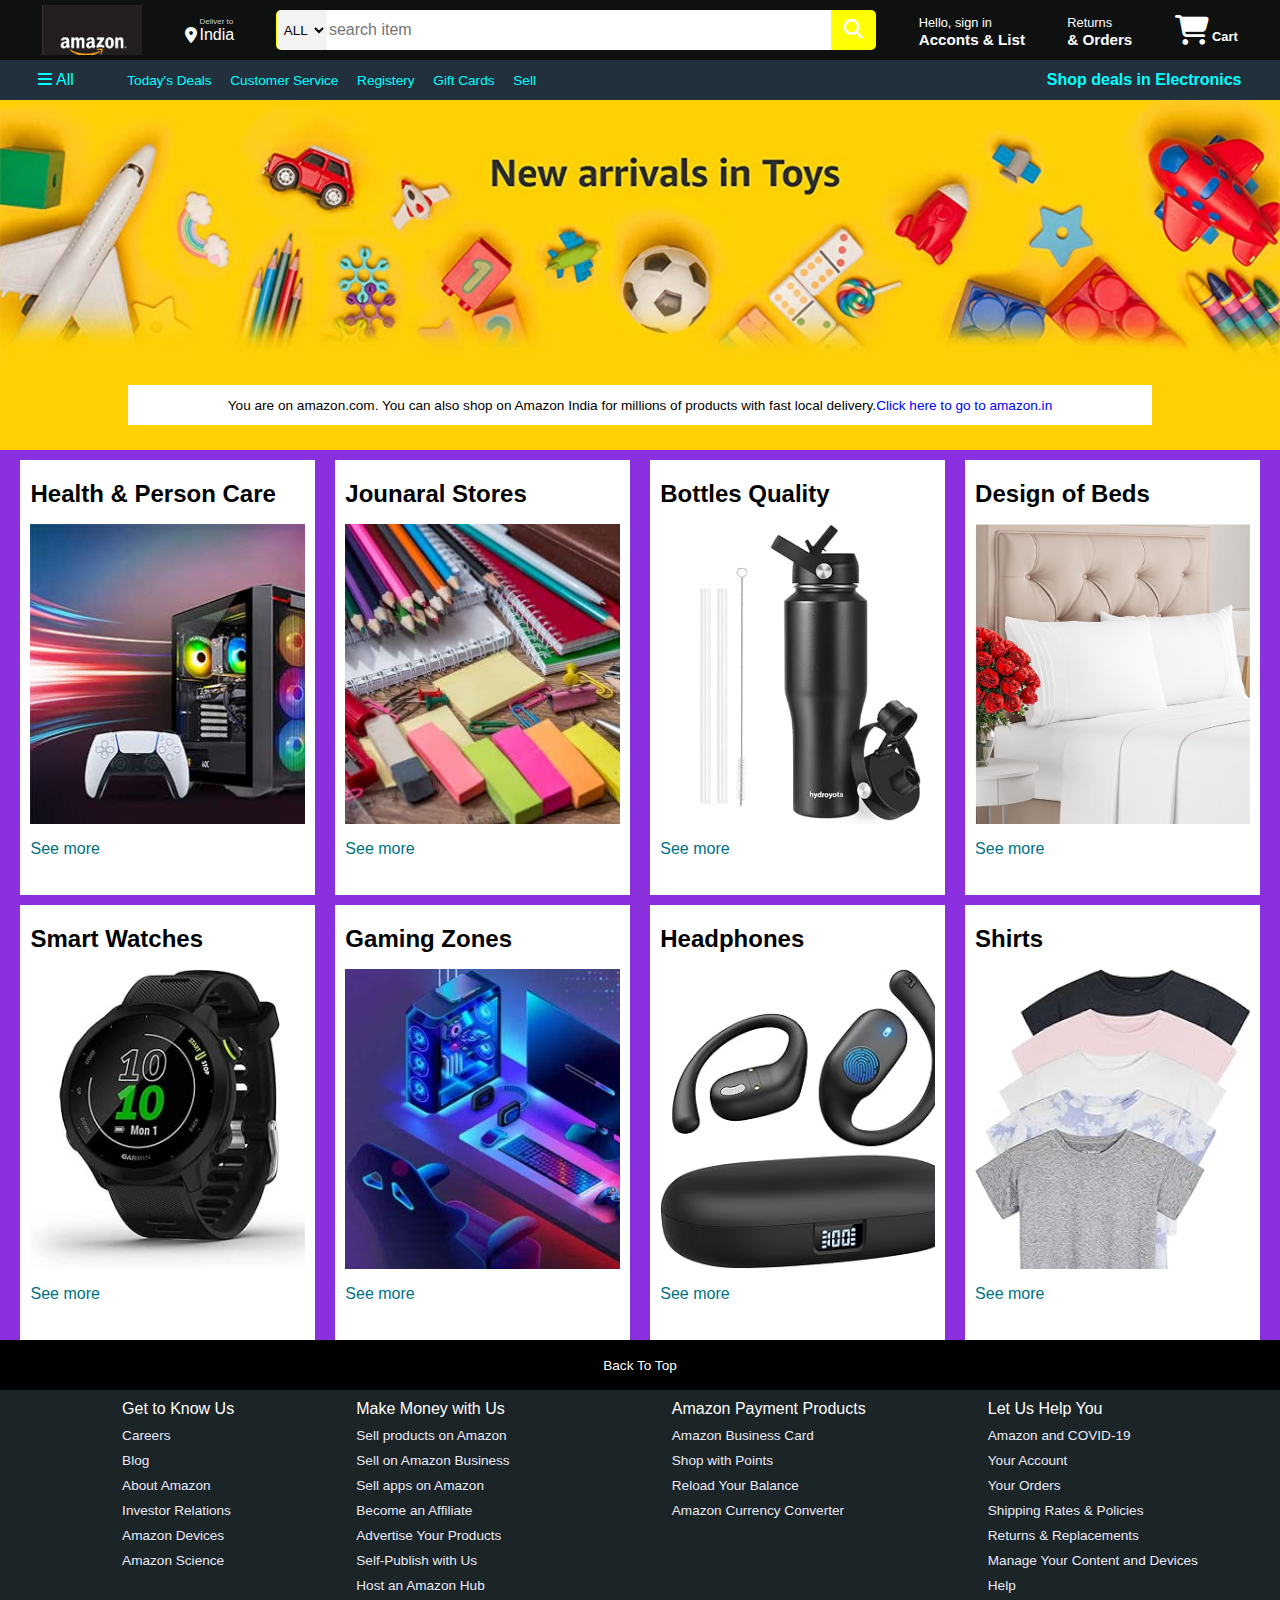
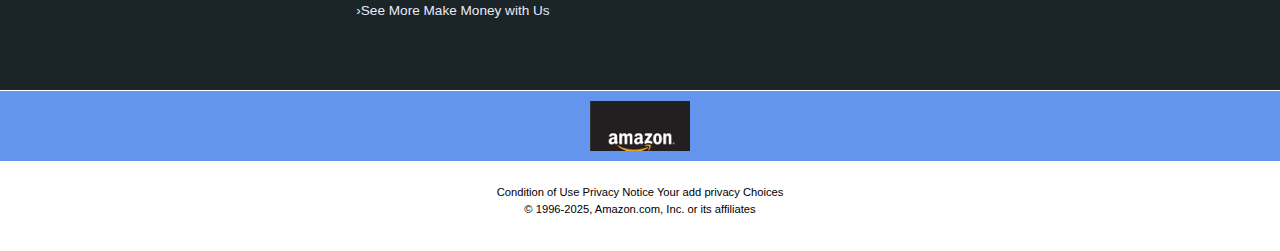
<file: index.html>
<!DOCTYPE html>
<html lang="en">
<head>
    <meta charset="UTF-8">
    <meta name="viewport" content="width=device-width, initial-scale=1.0">
    <title>home</title>
    <link rel="stylesheet" href="https://cdnjs.cloudflare.com/ajax/libs/font-awesome/6.7.2/css/all.min.css" integrity="sha512-Evv84Mr4kqVGRNSgIGL/F/aIDqQb7xQ2vcrdIwxfjThSH8CSR7PBEakCr51Ck+w+/U6swU2Im1vVX0SVk9ABhg==" crossorigin="anonymous" referrerpolicy="no-referrer" />
    <link rel="stylesheet" href="style.css">
</head>
<body>
   <header>
    <div class="navbar">
        <div class="logo nav-signin" >

        </div>
        <div class="nav-address nav-signin">
            <p class="add-first">Deliver to</p>
            <div class="add-icon">
                <i class="fa-solid fa-location-dot"></i>
                <p class="add-second">India</p>
            </div>
        </div>
        <div class="nav-search nav-signin ">
            <select class="search-select">
                <option>ALL</option>
            </select>
            <input placeholder="search item" class="search-input">
            <div class="search-icon">
                <i class="fa-solid fa-magnifying-glass"></i>
            </div>
        </div>
        <div class="nav-signin nav-signin ">
            <p><span>Hello, sign in</span></p>
            <p class="use">Acconts & List</p>
        </div>
        <div class="nav-return  nav-signin ">
            <p><span>Returns</span></p>
            <p class="use">& Orders</p>
        </div>
        <div class="nav-cart nav-signin ">
            <i class="fa-solid fa-cart-shopping"></i>
            Cart
        </div>
    </div>
    <div class="pannel">
        <div class="pannel-all">
            <i class="fa-solid fa-bars"></i>
            All
        </div>
        <div class="pannel-ops">
            <p>
                Today's Deals
            </p>
            <p>Customer Service</p>
            <p>Registery</p>
            <p>Gift Cards</p>
            <p>Sell</p>
        </div>
        <div class="pannel-deals">
            Shop deals in Electronics
        </div>

    </div>
   </header>
   <div class="hero-section">
     <div class="hero-msg">
        <p>
            You are on amazon.com. You can also shop on Amazon India for millions of products with fast local delivery.<a>Click here to go to amazon.in</a> 
        </p>
     </div>
    </div>
    <div class="shop-section">
        <div class="box1 box" >
           <div class="box-content">
            <h2>
                Health & Person Care </h2>
                <div class="box-img" style="background-image: url('shopimage.png');">    </div>
                <p>See more</p>
           </div>
            
        </div>
        <div class="box2 box" >
            <div class="box-content">
                <h2>
                    Jounaral Stores </h2>
                    <div class="box-img" style="background-image: url('books.png');">    </div>
                    <p>See more</p>
               </div>
        </div>
        <div class="box3 box"  >
            <div class="box-content">
                <h2>
                    Bottles Quality </h2>
                    <div class="box-img" style="background-image: url('bottle.png');">    </div>
                    <p>See more</p>
               </div>
        </div>
        <div class="box4 box" >
            <div class="box-content">
                <h2>
                    Design of Beds </h2>
                    <div class="box-img" style="background-image: url('beds.png');">    </div>
                    <p>See more</p>
               </div>
        </div>
        <div class="box1 box" >
            <div class="box-content">
             <h2>
                 Smart Watches</h2>
                 <div class="box-img" style="background-image: url('watch.png');">    </div>
                 <p>See more</p>
            </div>
             
         </div>
         <div class="box2 box" >
             <div class="box-content">
                 <h2>
                     Gaming Zones </h2>
                     <div class="box-img" style="background-image: url('Gaming_zone.png');">    </div>
                     <p>See more</p>
                </div>
         </div>
         <div class="box3 box"  >
             <div class="box-content">
                 <h2>
                     Headphones </h2>
                     <div class="box-img" style="background-image: url('headphones.png');">    </div>
                     <p>See more</p>
                </div>
         </div>
         <div class="box4 box" >
             <div class="box-content">
                 <h2>
                     Shirts </h2>
                     <div class="box-img" style="background-image: url('shirts.png');">    </div>
                     <p>See more</p>
                </div>
         </div>
     </div>
     <footer>
        <div class="foot-pannel1">Back To Top</div>
        <div class="foot-pannel2">
           <ul>
            <p> Get to Know Us</p>
               <a>  Careers</a>
               <a>  Blog</a>  
               <a>
                About Amazon
               </a> 
               <a>Investor Relations</a>
               <a> Amazon Devices</a>
               <a> Amazon Science   </a>
            </ul>
            <ul>
                <p>Make Money with Us</p>
               <a> Sell products on Amazon</a>
               <a> Sell on Amazon Business</a>
               <a>  Sell apps on Amazon</a>
               <a>   Become an Affiliate</a>
               <a>  Advertise Your Products</a>
               <a>  Self-Publish with Us</a>
               <a>  Host an Amazon Hub</a>
               <a>    ›See More Make Money with Us</a>
                
                </ul>
                <ul>
                    <p> Amazon Payment Products</p>
                   <a> Amazon Business Card</a>
                   <a>   Shop with Points</a>
                   <a>  Reload Your Balance</a>
                   <a>  Amazon Currency Converter</a>
                </ul>
                <ul>
                       <p> Let Us Help You</p>
                      <a> Amazon and COVID-19</a>
                      <a>  Your Account</a>
                      <a>  Your Orders</a>
                      <a>Shipping Rates & Policies</a>
                      <a>Returns & Replacements</a>
                      <a>Manage Your Content and Devices</a>
                      <a> Help</a>                       
                 </ul>

        </div>
        <div class="foot-pannel3">
            <div class="logo"></div>
        </div>
        <div class="foot-pannel4">
            <div class="pages"></div>
            <a>Condition of Use</a>
            <a>Privacy Notice</a>
            <a>Your add privacy Choices</a>
            <div class="copyright">© 1996-2025, Amazon.com, Inc. or its affiliates
            
            </div>
        </div>
        
     </footer>
</body>
</html>
</file>
<file: style.css>
*{
    margin: 0;
    font-family: Arial;
    border: border-box;
}

.navbar{
    height:60px ;
    background-color: #0f1111;
    color: white;
    display: flex;
    align-items: center;
    justify-content: space-evenly;
}

.nav-logo{
    height: 50px;
    width: 100px;
}
.logo{
    background-image: url("amezon_logo.png");
    background-size: cover;
    height: 50px;
    width: 100px;
}

.border{
    border:2px solid transparent;
}
.border :hover{
    border:2px solid white;
}

.add-first{
  color: #cccccc;
  font-size: 0.5rem;
  margin-left: 15px;
}
.add-second{
font-size: 1rem;
margin-left: 3px;
}
.add-icon{
    display: flex;
    align-items: center;
}

.nav-search{
    display: flex;
    justify-content: space-evenly;
    background-color: yellow;
    width: 600px;
    height: 40px;
    border-radius: 5px;
}

.search-select{
    background-color: #f3f3f3;
    width: 50px;
    text-align: center;
    border-top-left-radius: 5px;
    border-bottom-left-radius: 5px;
    border: none;

}

.search-input{
    width: 500px;
    font-size: 1rem;
    border: none;
}

.search-icon{
    width: 45px;
    display: flex;
    justify-content: center;
    align-items: center;
    font-size: 1.2rem;
}

.nav-signin:hover{
    border: 2px solid white;
}
/**box 4 **/
span{
    font-size: 0.8rem;
}

.use{
    font-size: 0.95rem;
    font-weight: 700;
}

.nav-search :hover{
    border: 2px solid orangered;
}

.nav-cart i{
   font-size: 30px;
}

.nav-cart{
    font-size: 0.8rem;
    font-weight: 700;
}
.nav-signin border{
    border: 2px solid white;
}

/** pannel **/
.pannel{
    height: 40px;
    background-color: #222f3d;
    display: flex;
    align-items: center;
    justify-content: space-evenly;
    color: aqua;
    
}
.pannel-ops p{
    display: inline;
    margin-left: 15px;

}
.pannel-ops{
    width: 70%;
    font-size: 0.85rem;
}
.pannel-deals{
    font-size: 0.94;
    font-weight: 700;
}

/** hero section**/
.hero-section{
    height: 350px;
    background-size: cover;
    background-image: url("amezon.png");
    display: flex;
    justify-content: center;
    align-items: flex-end;
}

.hero-msg{
    background-color: white;
    color: black;
    height: 40px;
    display: flex;
    align-items: center;
    justify-content: center;
    font-size: 0.85rem;
    width: 80%;
    margin-bottom: 25px;

}
.hero-msg a{
    color: blue;
}

/** shop-section**/
.shop-section{
    display: flex;
    flex-wrap: wrap;
    justify-content: space-evenly;
    background-color:  hsl(271, 73%, 53%);;

    ;
}
.box{
   /** border: 3px solid black;**/
    height: 400px;
    width: 23%;
    background-color:white;
    padding: 20px 0px 15px;
    margin-top: 10px;

}

.box-img{
    height: 300px;
    background-size: cover;
    margin-top: 1rem;
    margin-bottom: 1rem;
}

.box-content{
    margin-left: 10px;
    margin-right: 10px;


}

.box-content p{
    color:#007185;
}

/** foot **/
.footer{
    
}
.foot-pannel1{
    background-color: black;
    color: white;
    height: 50px;
    display: flex;
    justify-content: center;
    align-items: center;
    font-size: 0.85rem;
}

.foot-pannel2{
    
    color: white;
    background-color: rgb(27, 36, 39);
    height: 300px;
    display: flex;
    justify-content: space-evenly;

    }

    ul{
        margin-top: 10px;
    }
    ul a{
        display: block;
        font-size: 0.85rem;
        margin-top: 10px;
        color: rgb(234, 234, 247);
    }

    .foot-pannel3{
        background-color:cornflowerblue;
        color: white;
        border-top: 0.5px solid white;
        height: 70px;
        display: flex;
        justify-content: center;
        align-items: center;
    }
    .logo{
        background-image: url("amezon_logo.png");
    background-size: cover;
    height: 50px;
    width: 100px;
}
 
.foot-pannel4{
    background-color: white;
    color: black;
    height: 90px;
    font-size: 0.7rem;
    text-align: center;
  /**  display: flex;
    justify-content: center;
    align-items: center;**/

}

.pages{
   
    padding-top: 25px;
}

.copyright{
   
    padding-top: 5px;
}
.box-img:hover{
    opacity: 0.5;
}
</file>
